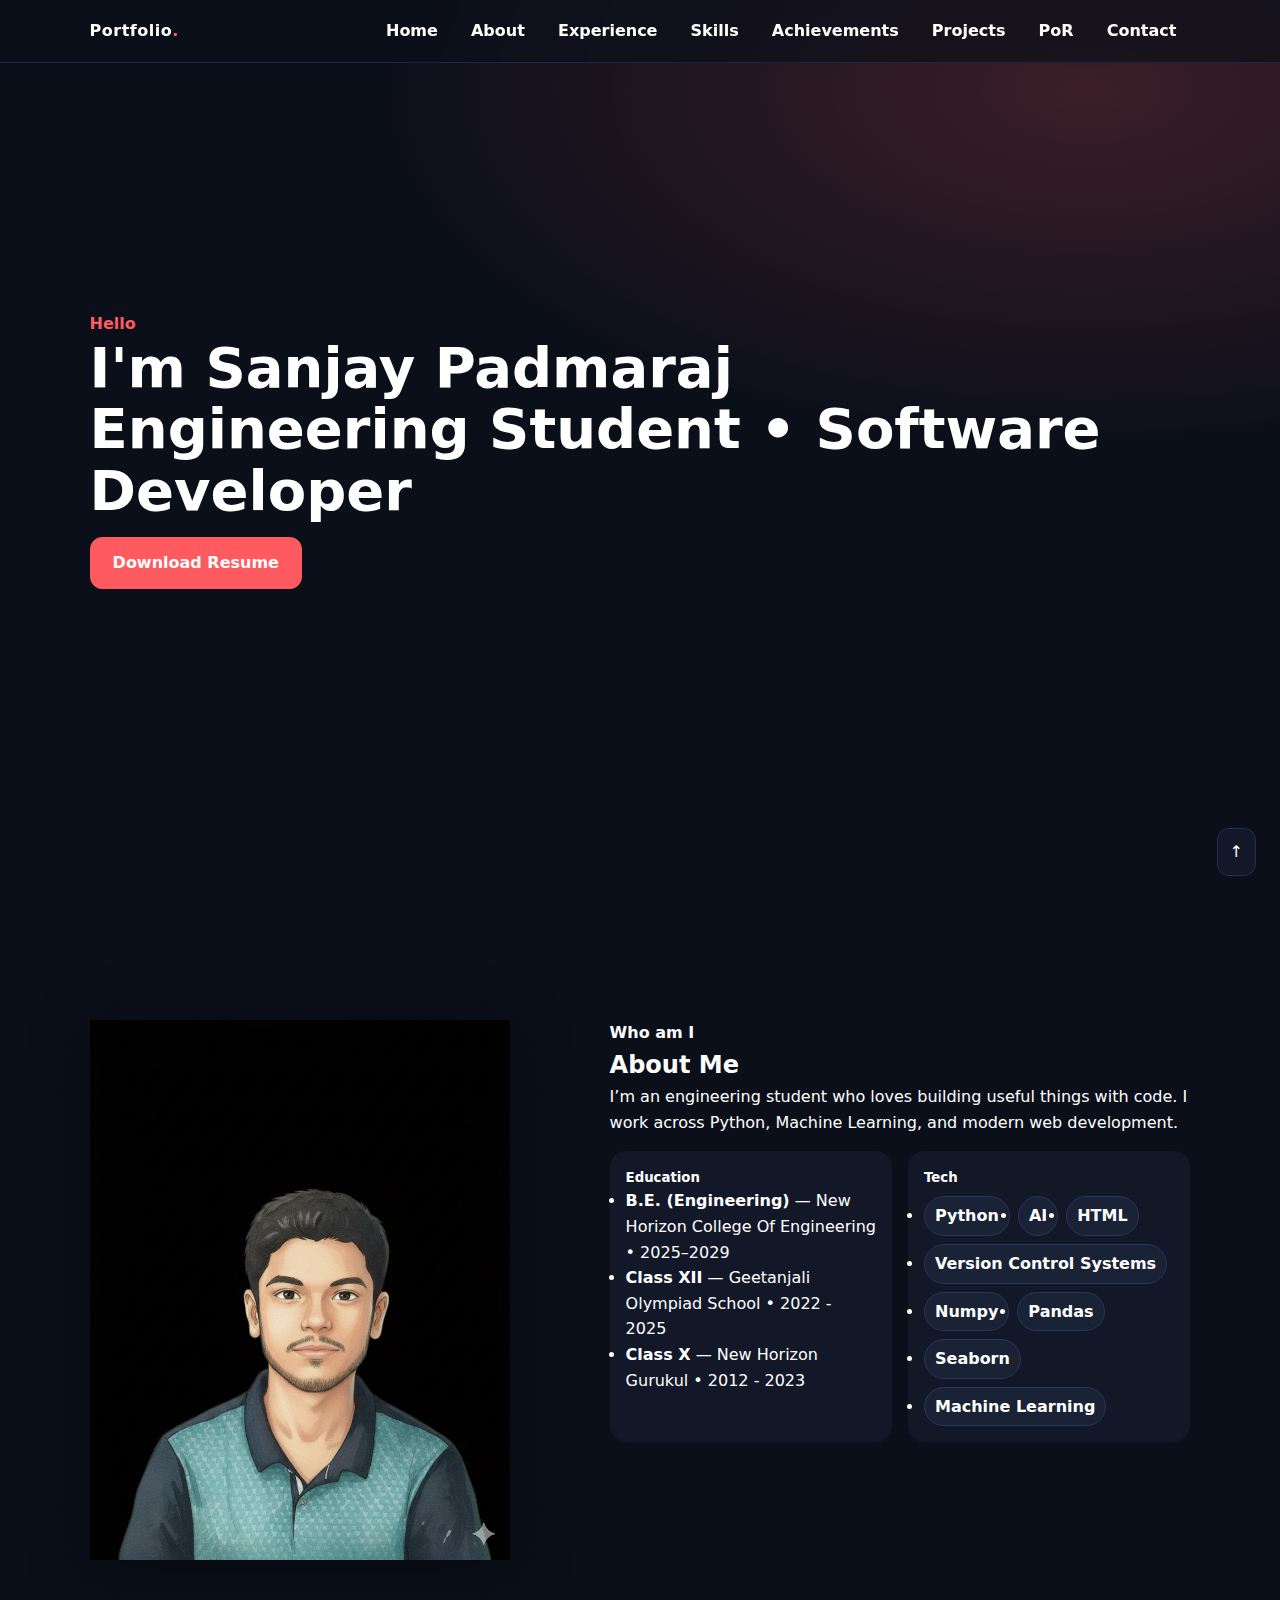
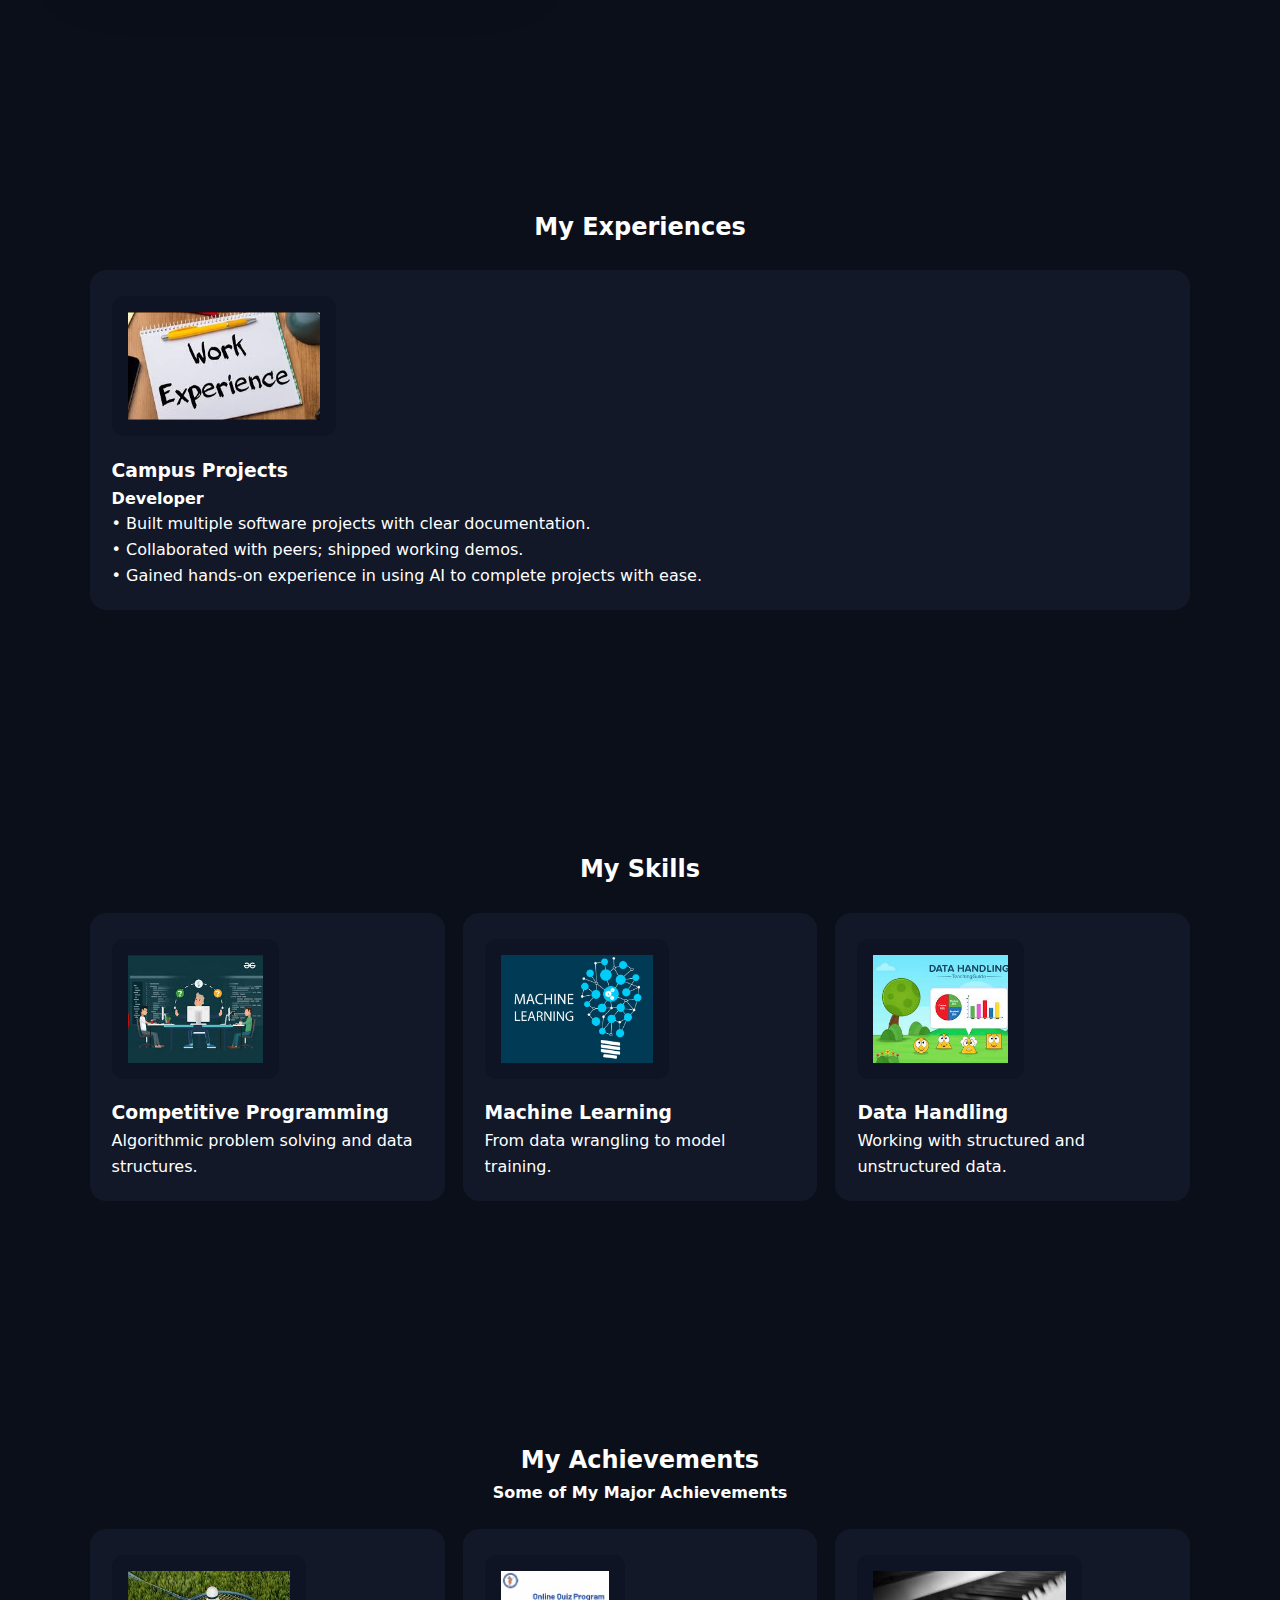
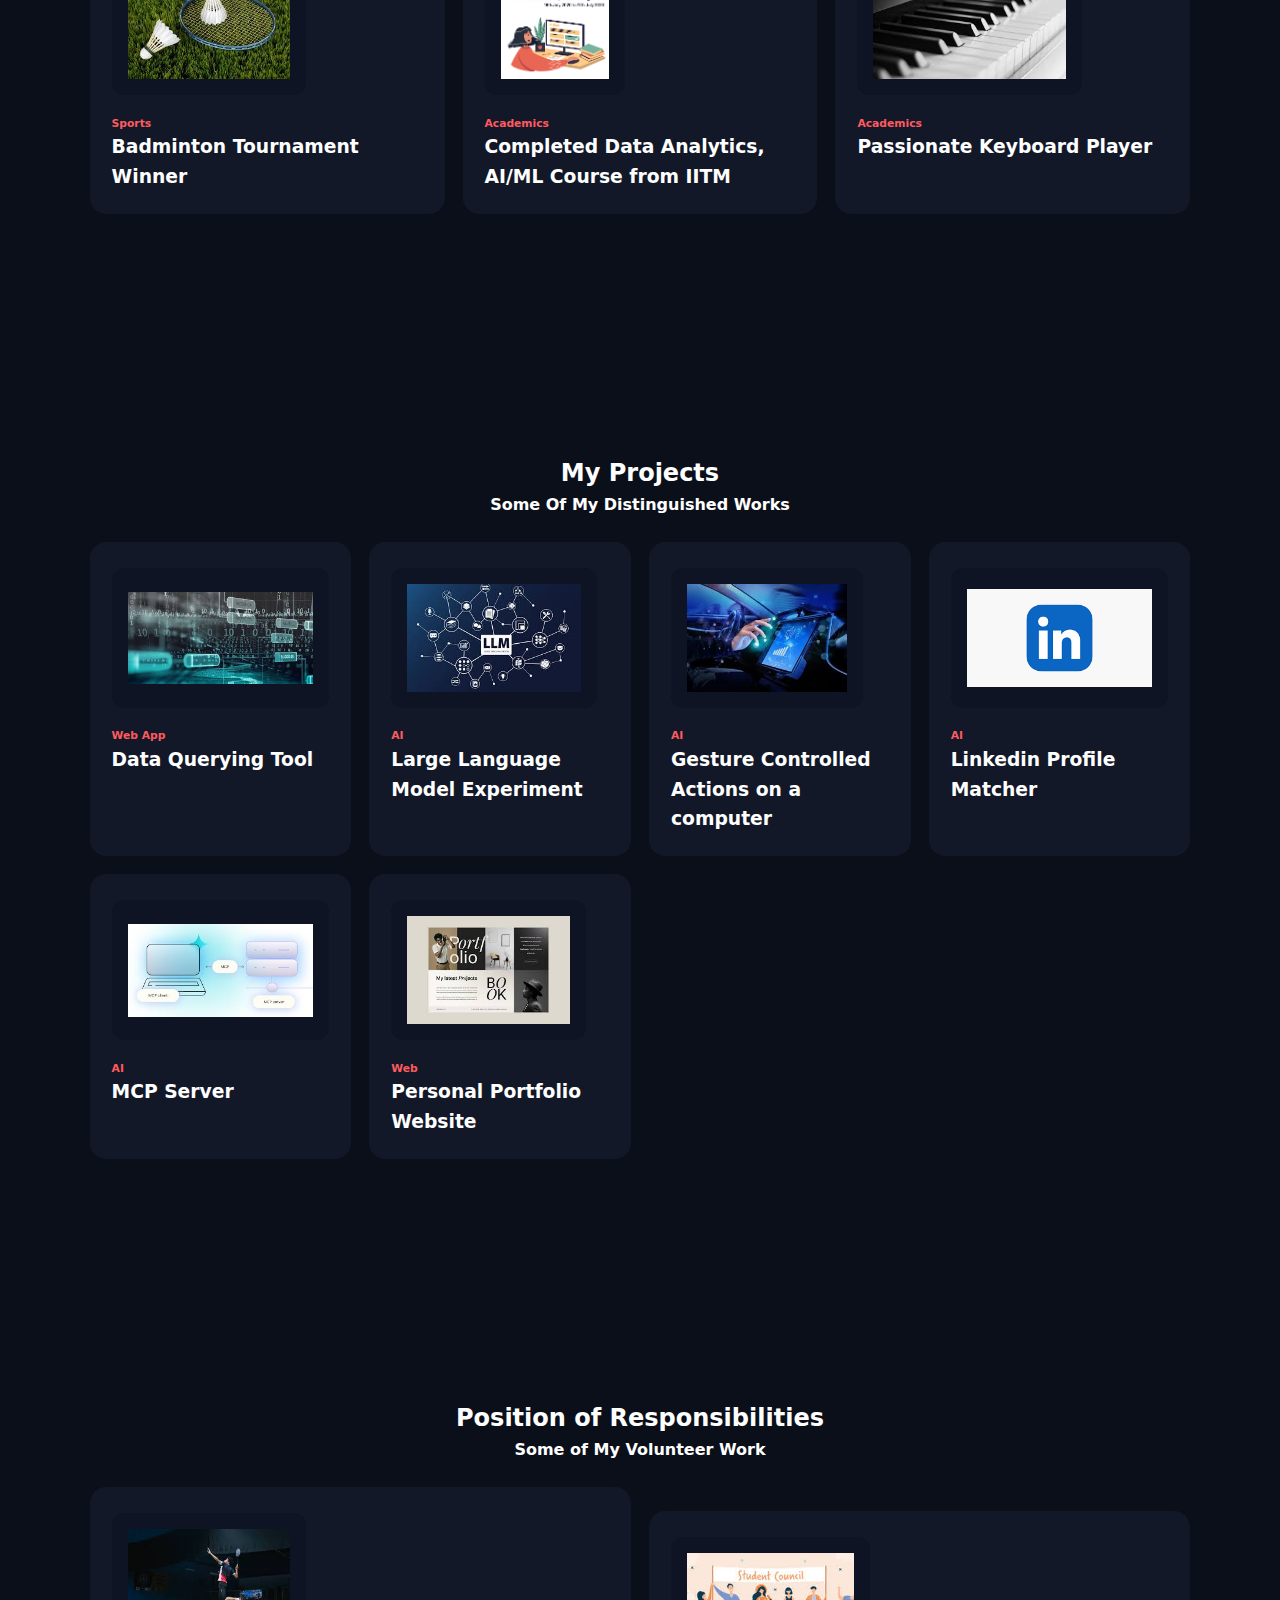
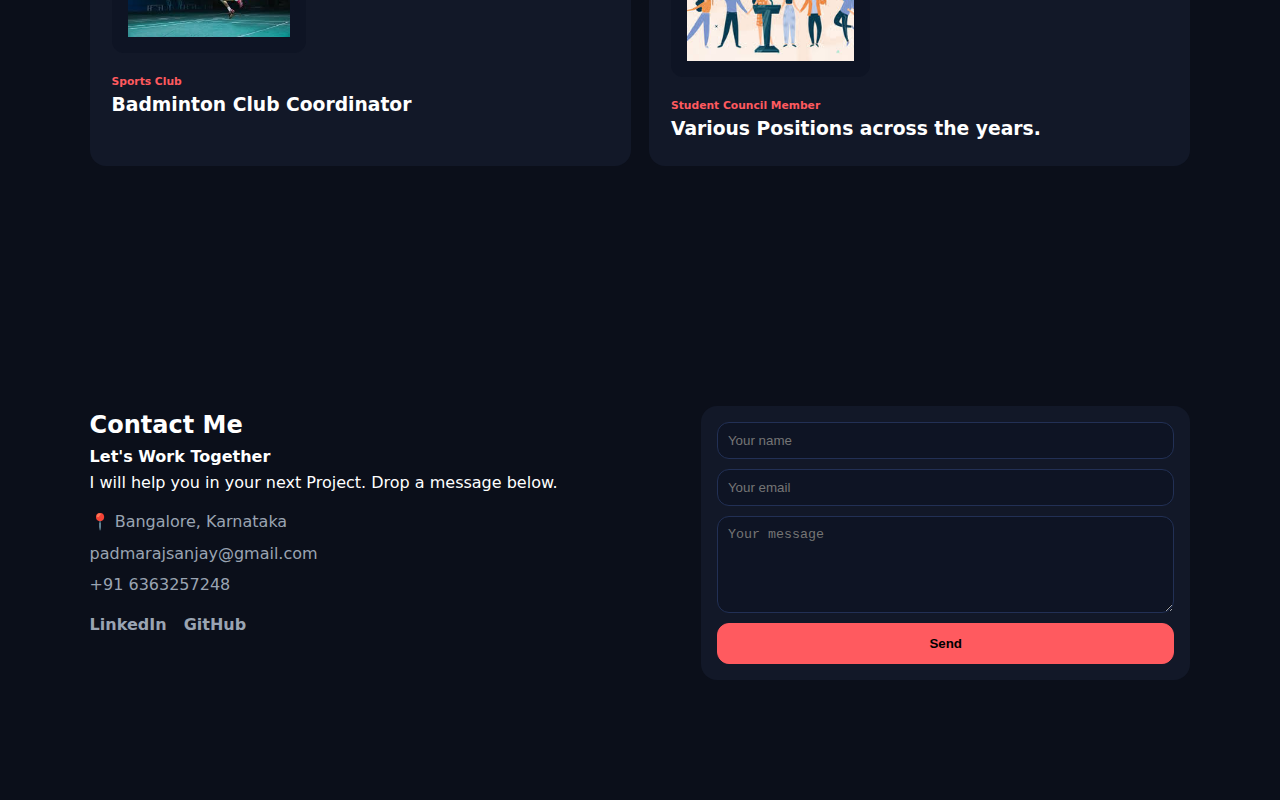
<file: index.html>
<!DOCTYPE html>
<html lang="en">
<head>
  <meta charset="UTF-8">
  <meta name="viewport" content="width=device-width, initial-scale=1.0">
  <title>Sanjay Padmaraj - Portfolio</title>
  <link rel="stylesheet" href="static/css/style.css">
</head>
<body>

<header id="top">
  <div class="brand">Portfolio<span>.</span></div>
  <nav class="navbar">
    <a href="#home">Home</a>
    <a href="#about">About</a>
    <a href="#experience">Experience</a>
    <a href="#skills">Skills</a>
    <a href="#achievement">Achievements</a>
    <a href="#portfolio">Projects</a>
    <a href="#por">PoR</a>
    <a href="#contact">Contact</a>
  </nav>
</header>

<main>
  <!-- Hero Section -->
  <section class="home" id="home">
    <div class="home-text">
      <h4>Hello</h4>
      <h1>I'm Sanjay Padmaraj <br><span>Engineering Student • Software Developer</span></h1>
      <a href="#" class="btn" target="_blank">Download Resume</a>
    </div>
  </section>

  <!-- About -->
  <section class="about" id="about">
    <div class="about-img">
      <img src="static/img/photo.png" alt="profile">
    </div>
    <div class="about-text">
      <h4>Who am I</h4>
      <h2>About Me</h2>
      <p>I’m an engineering student who loves building useful things with code. I work across Python, Machine Learning, and modern web development.</p>
      <div class="about-grid">
        <div class="about-in">
          <h5>Education</h5>
          <ul>
            <li><strong>B.E. (Engineering)</strong> — New Horizon College Of Engineering • 2025–2029</li>
            <li><strong>Class XII</strong> — Geetanjali Olympiad School • 2022 - 2025</li>
            <li><strong>Class X</strong> — New Horizon Gurukul • 2012 - 2023</li>
          </ul>
        </div>
        <div class="about-in">
          <h5>Tech</h5>
          <ul class="tags">
            <li>Python</li>
            <li>AI</li>
            <li>HTML</li>
            <li>Version Control Systems</li>
            <li>Numpy</li>
            <li>Pandas</li>
            <li>Seaborn</li>
            <li>Machine Learning</li>
          </ul>
        </div>
      </div>
    </div>
  </section>

  <!-- Experience -->
  <section class="experience" id="experience">
    <div class="main-text">
      <h2>My Experiences</h2>
    </div>
    <div class="experience-content">
      <div class="box">
        <img src="static/img/Experience.jpg" alt="Campus Projects">
        <h3>Campus Projects</h3>
        <h4><span>Developer</span></h4>
        <p>
          • Built multiple software projects with clear documentation.<br>
          • Collaborated with peers; shipped working demos.<br>
          • Gained hands-on experience in using AI to complete projects with ease.
        </p>
      </div>
    </div>
  </section>


  <!-- Skills -->
  <section class="skills" id="skills">
    <div class="main-text">
      <h2>My Skills</h2>
    </div>
    <div class="skills-content">
      <div class="box">
        <img src="static/img/Competitive Programming.jpg" alt="CP">
        <h3>Competitive Programming</h3>
        <p>Algorithmic problem solving and data structures.</p>
      </div>
      <div class="box">
        <img src="static/img/Machine learning.jpg" alt="ML">
        <h3>Machine Learning</h3>
        <p>From data wrangling to model training.</p>
      </div>
      <div class="box">
        <img src="static/img/Data Handling.jpg" alt="Data">
        <h3>Data Handling</h3>
        <p>Working with structured and unstructured data.</p>
      </div>
    </div>
  </section>

  <!-- Achievements -->
  <section class="achievement" id="achievement">
    <div class="main-text">
      <h2>My Achievements</h2>
      <h4>Some of My Major Achievements</h4>
    </div>
    <div class="portfolio-content">
      <div class="row">
        <img src="static/img/Badminton1.jpg" alt="Badminton Tournament">
        <div class="main-row">
          <div class="row-text"><h6>Sports</h6></div>
        </div>
        <h3>Badminton Tournament Winner</h3>
      </div>
      <div class="row">
        <img src="static/img/Quiz.png" alt="Quiz">
        <div class="main-row">
          <div class="row-text"><h6>Academics</h6></div>
        </div>
        <h3>Completed Data Analytics, AI/ML Course from IITM</h3>
      </div>
      <div class="row">
        <img src="static/img/keyboard.jpg" alt="Keyboard Player">
        <div class="main-row">
          <div class="row-text"><h6>Academics</h6></div>
        </div>
        <h3>Passionate Keyboard Player</h3>
      </div>
    </div>
  </section>
 
  <!-- Projects -->
  <section class="portfolio" id="portfolio">
    <div class="main-text">
      <h2>My Projects</h2>
      <h4>Some Of My Distinguished Works</h4>
    </div>
    <div class="portfolio-content">
      <div class="row">
        <a href="#" target="_blank" rel="noopener">
          <img src="static/img/Data Querying Tool.jpg" alt="Data Tool">
        </a>
        <div class="main-row">
          <div class="row-text"><h6>Web App</h6></div>
        </div>
        <h3>Data Querying Tool</h3>
      </div>
      <div class="row">
        <a href="#" target="_blank" rel="noopener">
          <img src="static/img/Large Language Model.jpg" alt="LLM">
        </a>
        <div class="main-row">
          <div class="row-text"><h6>AI</h6></div>
        </div>
        <h3>Large Language Model Experiment</h3>
      </div>
      <div class="row">
        <a href="#" target="_blank" rel="noopener">
          <img src="static/img/gesture.jpg" alt="LLM">
        </a>
        <div class="main-row">
          <div class="row-text"><h6>AI</h6></div>
        </div>
        <h3>Gesture Controlled Actions on a computer</h3>
      </div>
      <div class="row">
        <a href="#" target="_blank" rel="noopener">
          <img src="static/img/linkedin.png" alt="LinkedIn Profile Matcher">
        </a>
        <div class="main-row">
          <div class="row-text"><h6>AI</h6></div>
        </div>
        <h3>Linkedin Profile Matcher</h3>
      </div>
      <div class="row">
        <a href="#" target="_blank" rel="noopener">
          <img src="static/img/mcp server.jpg" alt="MCP Server">
        </a>
        <div class="main-row">
          <div class="row-text"><h6>AI</h6></div>
        </div>
        <h3>MCP Server</h3>
      </div>
      <div class="row">
        <a href="#" target="_blank" rel="noopener">
          <img src="static/img/Portfolio.jpg" alt="Portfolio">
        </a>
        <div class="main-row">
          <div class="row-text"><h6>Web</h6></div>
        </div>
        <h3>Personal Portfolio Website</h3>
      </div>
    </div>
  </section>

  <!-- PoR -->
  <section class="por" id="por">
    <div class="main-text">
      <h2>Position of Responsibilities</h2>
      <h4>Some of My Volunteer Work</h4>
    </div>
    <div class="portfolio-content">
      <div class="row">
        <img src="static/img/Badminton_2.jpg" alt="Club Coordinator">
        <div class="main-row">
          <div class="row-text"><h6>Sports Club</h6></div>
        </div>
        <h3>Badminton Club Coordinator</h3>
      </div>
    <div class="portfolio-content">
      <div class="row">
        <img src="static/img/student council.jpg" alt="Student Council Member for 4 years">
        <div class="main-row">
          <div class="row-text"><h6>Student Council Member</h6></div>
        </div>
        <h3>Various Positions across the years.</h3>
      </div>
    </div>
  </section>

  <!-- Contact -->
  <section class="contact" id="contact">
    <div class="contact-text">
      <h2>Contact Me</h2>
      <h4>Let's Work Together</h4>
      <p>I will help you in your next Project. Drop a message below.</p>
      <ul class="contact-list">
        <li>📍 Bangalore, Karnataka</li>
        <li><a href="mailto:padmarajsanjay@gmail.com">padmarajsanjay@gmail.com</a></li>
        <li>+91 6363257248</li>
      </ul>
      <div class="contact-icons">
        <a href="https://www.linkedin.com/in/sanjay-padmaraj-044233247/" target="_blank">LinkedIn</a>
        <a href="https://github.com/123sanjaypadmaraj" target="_blank">GitHub</a>
      </div>
    </div>

    <!-- Replace action with Formspree if you want working form -->
    <form class="contact-form" action="#" method="post">
      <input name="name" placeholder="Your name" required>
      <input name="email" type="email" placeholder="Your email" required>
      <textarea name="message" rows="5" placeholder="Your message" required></textarea>
      <button class="btn" type="submit">Send</button>
    </form>
  </section>
</main>

<a href="#top" class="top">↑</a>
<script src="static/js/script.js"></script>
</body>
</html>
</file>
<file: static/css/style.css>
*{box-sizing:border-box;margin:0;padding:0}
:root{
  --bg:#0b0f1a;
  --text:#ffffff;
  --muted:#9aa4b2;
  --accent:#ff5a5f;
  --panel:#121828;
  --radius:16px;
}
html{scroll-behavior:smooth}
body{font-family:'Quicksand',system-ui,-apple-system,Segoe UI,Roboto,Ubuntu,'Helvetica Neue',Arial;
     background:var(--bg); color:var(--text); line-height:1.6}
a{color:inherit;text-decoration:none}
header{position:fixed;top:0;left:0;right:0;display:flex;align-items:center;
  justify-content:space-between;padding:18px 7vw;background:rgba(11,15,26,.7);backdrop-filter:blur(8px);z-index:50;border-bottom:1px solid #1d2640}
.brand{font-weight:800;letter-spacing:.5px}
.brand span{color:var(--accent)}
.navbar a{padding:8px 14px;border-radius:12px;font-weight:600}
.navbar a:hover{background:var(--accent);color:#fff}
section{padding:120px 7vw}
.home{min-height:100vh;display:flex;align-items:center;background:radial-gradient(1200px 600px at 85% 10%, rgba(255,90,95,.2), transparent 60%);}
.home-text h1{font-size:56px;line-height:1.1}
.home-text h4{color:var(--accent);font-weight:700}
.home .btn{margin-top:16px}
.btn{display:inline-block;padding:12px 22px;background:var(--accent);border:1px solid var(--accent);border-radius:12px;font-weight:700;cursor:pointer}
.btn:hover{background:transparent}
.about{display:grid;grid-template-columns:1fr 1.2fr;gap:36px}
.about-img img{width:100%;max-width:420px;filter:drop-shadow(0 10px 30px rgba(0,0,0,.4))}
.about-grid{display:grid;grid-template-columns:1fr 1fr;gap:16px;margin-top:16px}
.about-in{background:var(--panel);padding:16px;border-radius:var(--radius)}
.tags{display:flex;flex-wrap:wrap;gap:8px;margin-top:8px}
.tags li{background:#1a2236;border:1px solid #2a3557;padding:6px 10px;border-radius:999px;font-weight:700}
.main-text{text-align:center;margin-bottom:18px}
.experience-content,.skills-content,.portfolio-content{display:grid;grid-template-columns:repeat(auto-fit,minmax(260px,1fr));gap:18px;margin-top:24px}
.box,.row{background:var(--panel);border-top:4px solid transparent;padding:22px;border-radius:var(--radius);transition:transform .2s,border-color .2s}
.box:hover,.row:hover{transform:translateY(-4px);border-top-color:var(--accent)}
.box img,.row img{max-width:100%;height:140px;object-fit:contain;background:#0e1424;border-radius:12px;padding:16px;margin-bottom:12px}
.row-text h6{color:var(--accent)}
.contact{display:grid;grid-template-columns:1.2fr 1fr;gap:24px}
.contact-list{list-style:none;margin:14px 0}
.contact-list li{margin:6px 0;color:var(--muted)}
.contact-icons a{margin-right:12px;font-weight:700;color:var(--muted)}
.contact-form{background:var(--panel);padding:16px;border-radius:var(--radius);display:flex;flex-direction:column;gap:10px}
.contact-form input,.contact-form textarea{background:#0e1424;border:1px solid #223055;border-radius:12px;padding:10px;color:#fff}
.flash .success{color:#20d48b;margin-top:8px}
.flash .error{color:#ff8a8f;margin-top:8px}
.table{width:100%;border-collapse:collapse}
.table td,.table th{border-bottom:1px solid #223055;padding:8px;font-size:14px}
.top{position:fixed;bottom:24px;right:24px;background:var(--panel);border:1px solid #223055;padding:10px 12px;border-radius:12px}
@media (max-width: 900px){
  .about{grid-template-columns:1fr}
  .contact{grid-template-columns:1fr}
  .home-text h1{font-size:40px}
}
</file>
